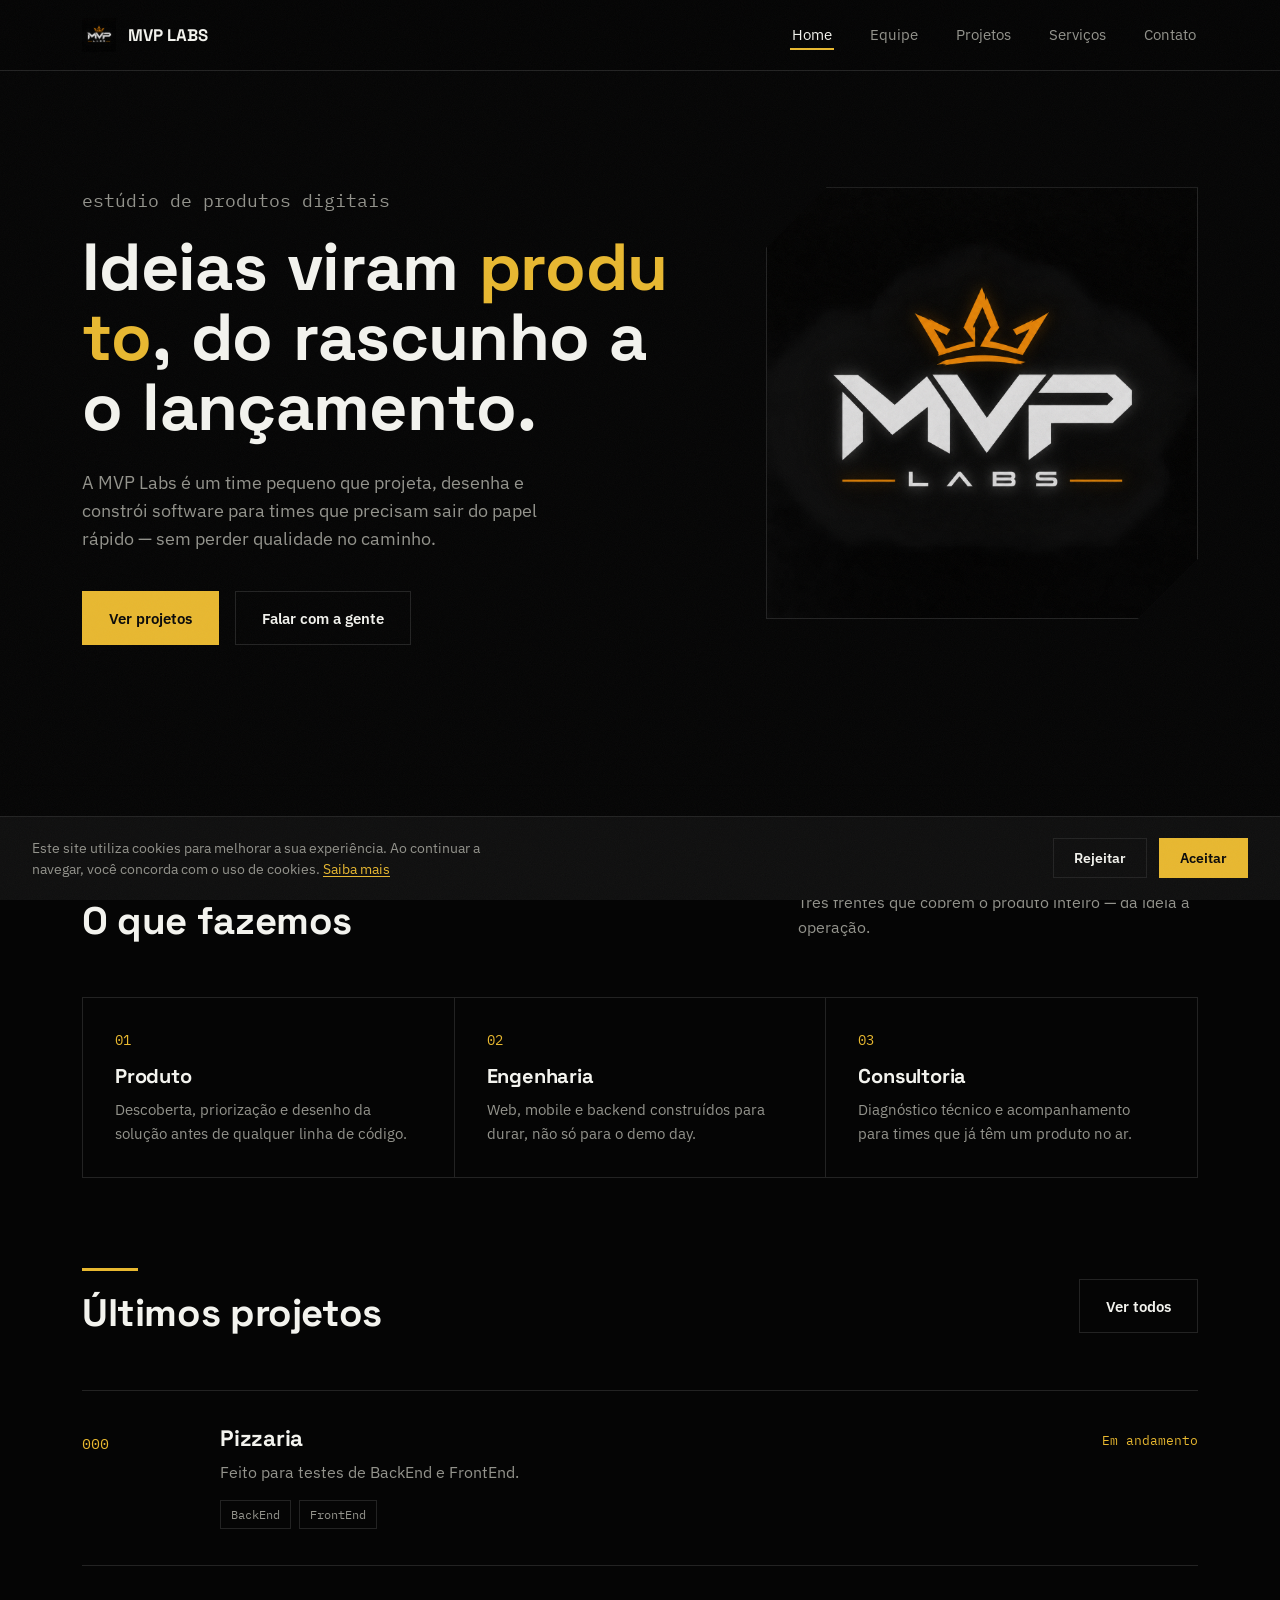
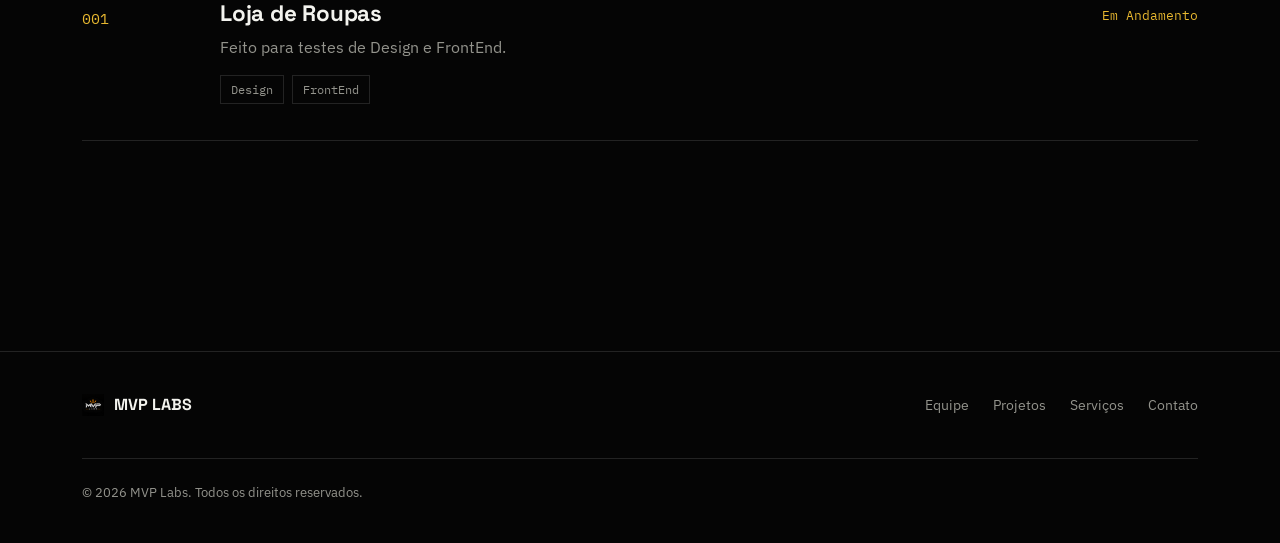
<file: index.html>
<!DOCTYPE html>
<html lang="pt-BR">
<head>
    <meta charset="UTF-8">
    <meta name="viewport" content="width=device-width, initial-scale=1.0">
    <meta name="description" content="MVP Labs — estúdio que projeta e constrói produtos digitais, do primeiro protótipo ao lançamento.">
    <title>MVP Labs</title>
    <link rel="icon" type="image/png" sizes="32x32" href="logo.png">
    <link rel="icon" type="image/png" sizes="16x16" href="logo.png">
    <link rel="apple-touch-icon" sizes="180x180" href="logo.png">
    <meta name="theme-color" content="#050505">
    <link rel="preconnect" href="https://fonts.googleapis.com">
    <link href="https://fonts.googleapis.com/css2?family=Space+Grotesk:wght@500;700&family=IBM+Plex+Sans:wght@400;500;600&family=IBM+Plex+Mono:wght@400;500&display=swap" rel="stylesheet">
    <link rel="stylesheet" href="style.css">
    <!-- JSON-LD Structured Data -->
    <script type="application/ld+json">
    {
        "@context": "https://schema.org",
        "@type": "ProfessionalService",
        "name": "MVP Labs",
        "description": "Estúdio que projeta e constrói produtos digitais, do primeiro protótipo ao lançamento.",
        "url": "https://mvplabs.dev",
        "logo": "https://mvplabs.dev/logo.png",
        "image": "https://mvplabs.dev/logo.png",
        "telephone": "+55-11-95108-7440",
        "email": "mvplabscontato@gmail.com",
        "address": {
            "@type": "PostalAddress",
            "addressLocality": "São Paulo",
            "addressRegion": "SP",
            "addressCountry": "BR"
        },
        "geo": {
            "@type": "GeoCoordinates",
            "latitude": -23.5505,
            "longitude": -46.6333
        },
        "sameAs": [
            "https://www.instagram.com/mvplabs.dev/"
        ],
        "priceRange": "$",
        "openingHoursSpecification": {
            "@type": "OpeningHoursSpecification",
            "dayOfWeek": ["Monday", "Tuesday", "Wednesday", "Thursday", "Friday"],
            "opens": "09:00",
            "closes": "18:00"
        },
        "hasOfferCatalog": {
            "@type": "OfferCatalog",
            "name": "Serviços",
            "itemListElement": [
                {
                    "@type": "Offer",
                    "itemOffered": {
                        "@type": "Service",
                        "name": "Descoberta de produto",
                        "description": "Entrevistas, priorização e plano do que construir primeiro."
                    }
                },
                {
                    "@type": "Offer",
                    "itemOffered": {
                        "@type": "Service",
                        "name": "Design de interface",
                        "description": "Telas e fluxos desenhados para o usuário final com identidade visual consistente."
                    }
                },
                {
                    "@type": "Offer",
                    "itemOffered": {
                        "@type": "Service",
                        "name": "Desenvolvimento web e mobile",
                        "description": "Construção do produto de ponta a ponta — front-end, back-end e integrações."
                    }
                },
                {
                    "@type": "Offer",
                    "itemOffered": {
                        "@type": "Service",
                        "name": "Consultoria técnica",
                        "description": "Diagnóstico de produto existente: performance, arquitetura e prioridades."
                    }
                }
            ]
        }
    }
    </script>
    <!-- Google Analytics -->
    <script async src="https://www.googletagmanager.com/gtag/js?id=G-36GZ9TP9FW"></script>
    <script>
        window.dataLayer = window.dataLayer || [];
        function gtag(){dataLayer.push(arguments);}
        gtag('js', new Date());
        gtag('config', 'G-36GZ9TP9FW');
    </script>
</head>
<body>

    <header class="cabecalho">
        <nav class="barra-nav">
            <a href="index.html" class="marca">
                <img src="logo.png" alt="MVP Labs">
                MVP LABS
            </a>
            <ul class="nav-links" id="nav-links">
                <li><a href="index.html">Home</a></li>
                <li><a href="equipe.html">Equipe</a></li>
                <li><a href="projetos.html">Projetos</a></li>
                <li><a href="servicos.html">Serviços</a></li>
                <li><a href="contato.html">Contato</a></li>
            </ul>
            <button class="botao-menu" id="botao-menu" aria-label="Abrir menu">☰</button>
        </nav>
    </header>

    <main>
        <section class="hero">
            <div class="envelope hero-grade">
                <div>
                    <p class="hero-etiqueta">estúdio de produtos digitais</p>
                    <h1>Ideias viram <span class="traco">produto</span>, do rascunho ao lançamento.</h1>
                    <p>A MVP Labs é um time pequeno que projeta, desenha e constrói software para times que precisam sair do papel rápido — sem perder qualidade no caminho.</p>
                    <div class="hero-acoes">
                        <a href="projetos.html" class="botao primario">Ver projetos</a>
                        <a href="contato.html" class="botao secundario">Falar com a gente</a>
                    </div>
                </div>
                <div class="hero-logo">
                    <img src="logo.png" alt="Símbolo da MVP Labs">
                </div>
            </div>
            <div class="corte-diagonal"></div>
        </section>

        <section class="secao">
            <div class="envelope">
                <div class="secao-cabecalho">
                    <div>
                        <div class="linha-verde"></div>
                        <h2>O que fazemos</h2>
                    </div>
                    <p>Três frentes que cobrem o produto inteiro — da ideia à operação.</p>
                </div>

                <div class="grade-destaques">
                    <div class="destaque">
                        <p class="numero">01</p>
                        <h3>Produto</h3>
                        <p>Descoberta, priorização e desenho da solução antes de qualquer linha de código.</p>
                    </div>
                    <div class="destaque">
                        <p class="numero">02</p>
                        <h3>Engenharia</h3>
                        <p>Web, mobile e backend construídos para durar, não só para o demo day.</p>
                    </div>
                    <div class="destaque">
                        <p class="numero">03</p>
                        <h3>Consultoria</h3>
                        <p>Diagnóstico técnico e acompanhamento para times que já têm um produto no ar.</p>
                    </div>
                </div>
            </div>
        </section>

        <section class="secao" style="padding-top: 0;">
            <div class="envelope">
                <div class="secao-cabecalho">
                    <div>
                        <div class="linha-verde"></div>
                        <h2>Últimos projetos</h2>
                    </div>
                    <a href="projetos.html" class="botao secundario">Ver todos</a>
                </div>

                <div class="lista-projetos">
                    <article class="projeto">
                        <span class="numero-projeto">001</span>
                        <div>
                            <h3>Pizzaria</h3>
                            <p>Feito para testes de BackEnd e FrontEnd.</p>
                            <div class="tags"><span>BackEnd</span><span>FrontEnd</span></div>
                        </div>
                        <span class="status ativo">Em andamento</span>
                    </article>
                    <article class="projeto">
                        <span class="numero-projeto">002</span>
                        <div>
                            <h3>Loja de Roupas</h3>
                            <p>Feito para testes de Design e FrontEnd.</p>
                            <div class="tags"><span>Design</span><span>FrontEnd</span></div>
                        </div>
                        <span class="status ativo">Em Andamento</span>
                    </article>
                </div>
            </div>
        </section>
    </main>

    <footer class="rodape">
        <div class="envelope">
            <a href="index.html" class="rodape-marca">
                <img src="logo.png" alt="MVP Labs">
                MVP LABS
            </a>
            <ul class="rodape-nav">
                <li><a href="equipe.html">Equipe</a></li>
                <li><a href="projetos.html">Projetos</a></li>
                <li><a href="servicos.html">Serviços</a></li>
                <li><a href="contato.html">Contato</a></li>
            </ul>
            <p class="copyright">&copy; 2026 MVP Labs. Todos os direitos reservados.</p>
        </div>
    </footer>

    <script src="script.js"></script>
</body>
</html>
</file>
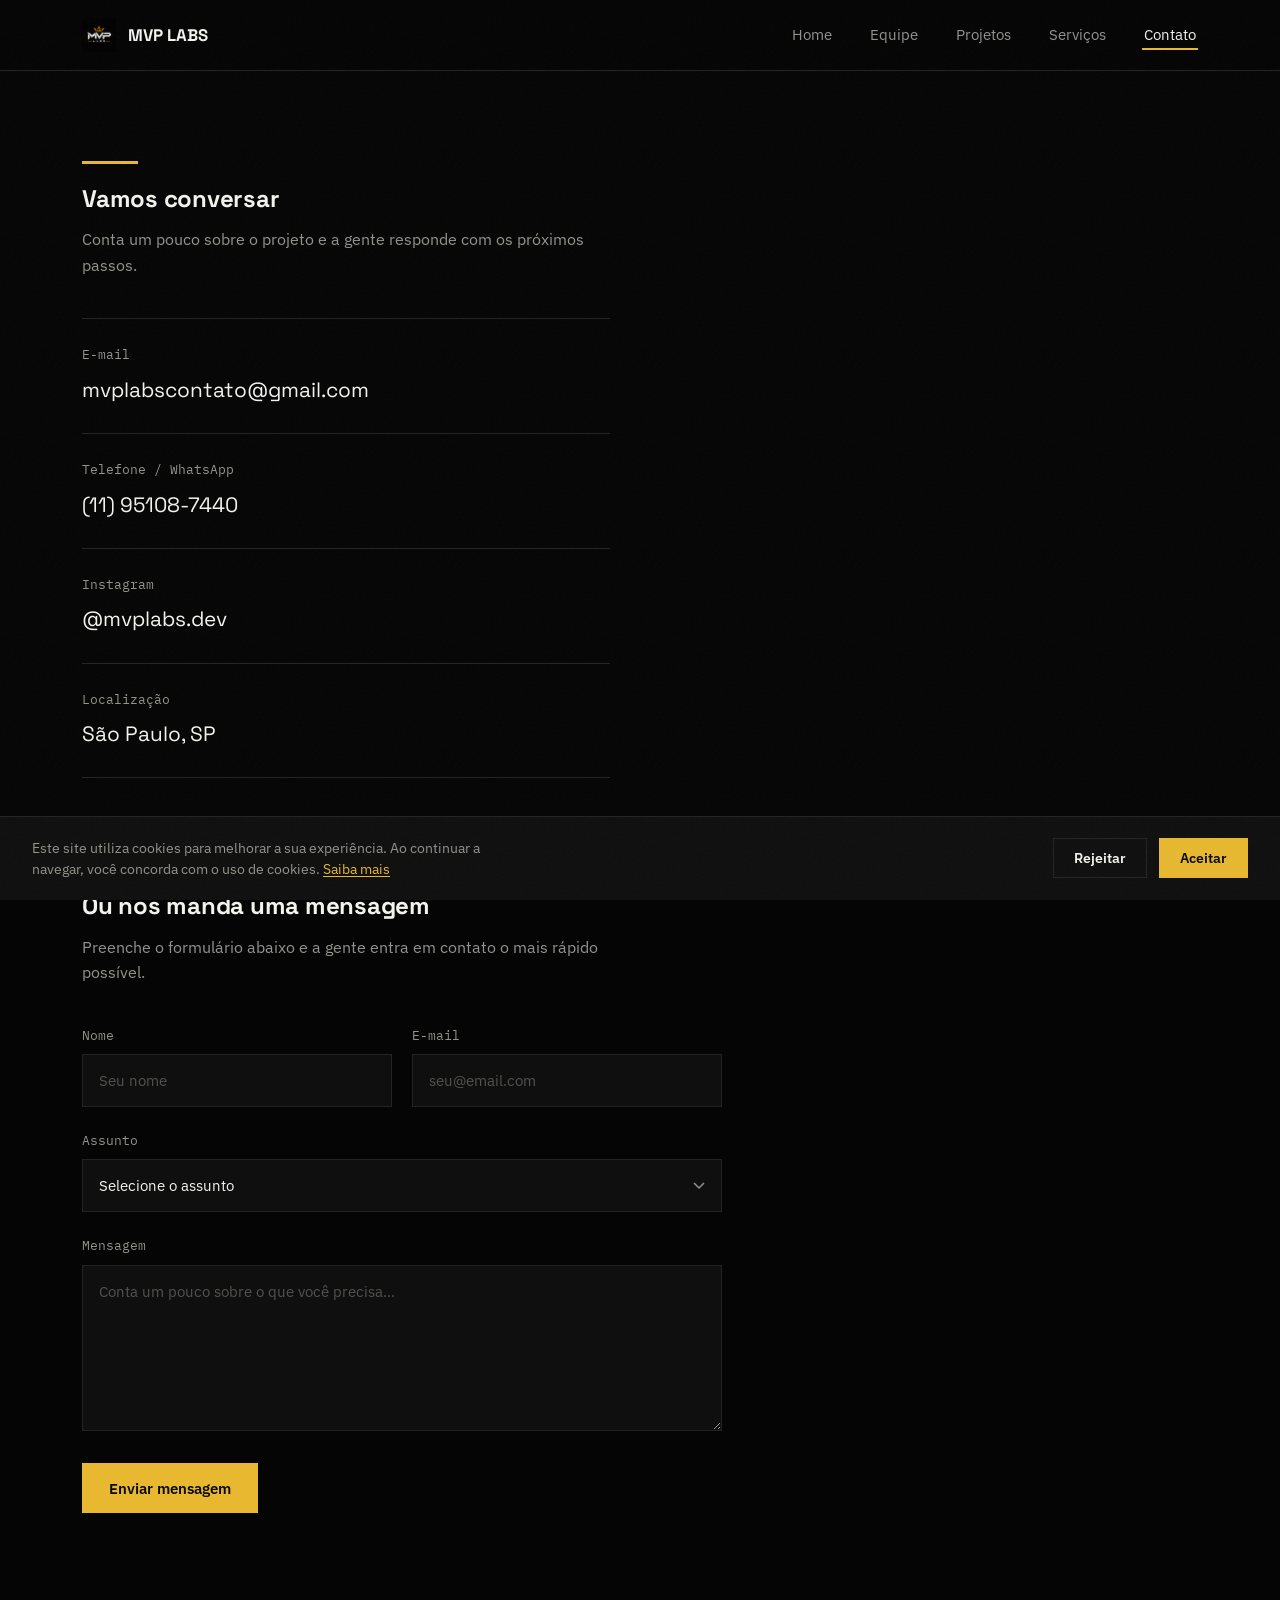
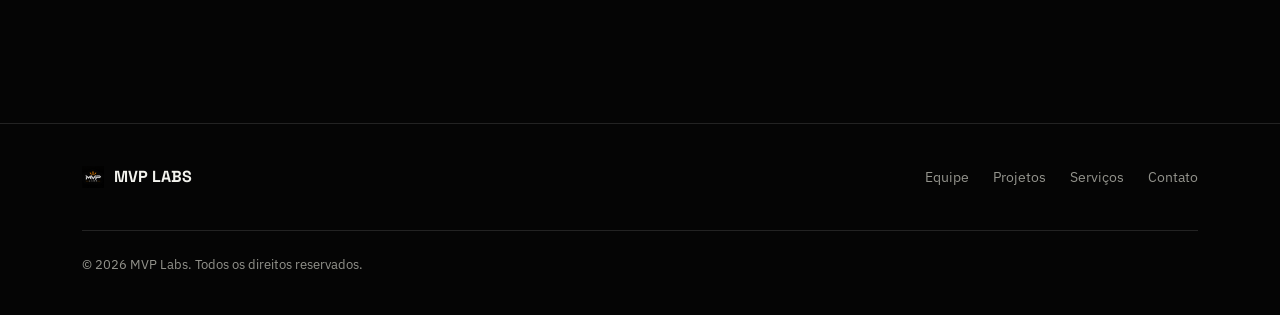
<file: contato.html>
<!DOCTYPE html>
<html lang="pt-BR">
<head>
    <meta charset="UTF-8">
    <meta name="viewport" content="width=device-width, initial-scale=1.0">
    <meta name="description" content="Fale com a MVP Labs.">
    <title>Contato — MVP Labs</title>
    <link rel="icon" type="image/png" sizes="32x32" href="logo.png">
    <link rel="icon" type="image/png" sizes="16x16" href="logo.png">
    <link rel="apple-touch-icon" sizes="180x180" href="logo.png">
    <meta name="theme-color" content="#050505">
    <meta property="og:title" content="Contato — MVP Labs">
    <meta property="og:description" content="Fale com a MVP Labs. Conta um pouco sobre o projeto e a gente responde com os próximos passos.">
    <meta property="og:image" content="logo.png">
    <meta property="og:type" content="website">
    <meta property="og:locale" content="pt_BR">
    <meta name="twitter:card" content="summary_large_image">
    <meta name="twitter:title" content="Contato — MVP Labs">
    <meta name="twitter:description" content="Fale com a MVP Labs.">
    <meta name="twitter:image" content="logo.png">
    <link rel="preconnect" href="https://fonts.googleapis.com">
    <link href="https://fonts.googleapis.com/css2?family=Space+Grotesk:wght@500;700&family=IBM+Plex+Sans:wght@400;500;600&family=IBM+Plex+Mono:wght@400;500&display=swap" rel="stylesheet">
    <link rel="stylesheet" href="style.css">
    <!-- Google Analytics -->
    <script async src="https://www.googletagmanager.com/gtag/js?id=G-36GZ9TP9FW"></script>
    <script>
        window.dataLayer = window.dataLayer || [];
        function gtag(){dataLayer.push(arguments);}
        gtag('js', new Date());
        gtag('config', 'G-36GZ9TP9FW');
    </script>
</head>
<body>

    <header class="cabecalho">
        <nav class="barra-nav">
            <a href="index.html" class="marca">
                <img src="logo.png" alt="MVP Labs">
                MVP LABS
            </a>
            <ul class="nav-links" id="nav-links">
                <li><a href="index.html">Home</a></li>
                <li><a href="equipe.html">Equipe</a></li>
                <li><a href="projetos.html">Projetos</a></li>
                <li><a href="servicos.html">Serviços</a></li>
                <li><a href="contato.html">Contato</a></li>
            </ul>
            <button class="botao-menu" id="botao-menu" aria-label="Abrir menu">☰</button>
        </nav>
    </header>

    <main>
        <section class="secao" style="padding-bottom: 40px;">
            <div class="envelope">
                <div class="linha-verde"></div>
                <h2>Vamos conversar</h2>
                <p style="color: var(--text-dim); max-width: 56ch; margin-top: 16px;">Conta um pouco sobre o projeto e a gente responde com os próximos passos.</p>
            </div>
        </section>

        <section class="secao" style="padding-top: 0;">
            <div class="envelope contato-grade">
                <div>
                    <div class="canal-contato">
                        <p class="rotulo">E-mail</p>
                        <a class="valor" href="mailto:mvplabscontato@gmail.com">mvplabscontato@gmail.com</a>
                    </div>
                    <div class="canal-contato">
                        <p class="rotulo">Telefone / WhatsApp</p>
                        <a class="valor" href="tel:+5511951087440">(11) 95108-7440</a>
                    </div>
                    <div class="canal-contato">
                        <p class="rotulo">Instagram</p>
                        <a class="valor" href="https://www.instagram.com/mvplabs.dev/" target="_blank" rel="noopener">@mvplabs.dev</a>
                    </div>
                    <div class="canal-contato">
                        <p class="rotulo">Localização</p>
                        <p class="valor">São Paulo, SP</p>
                    </div>
                </div>
            </div>
        </section>

        <section class="secao" style="padding-top: 0;">
            <div class="envelope">
                <div class="linha-verde"></div>
                <h2>Ou nos manda uma mensagem</h2>
                <p style="color: var(--text-dim); max-width: 56ch; margin-top: 16px; margin-bottom: 40px;">Preenche o formulário abaixo e a gente entra em contato o mais rápido possível.</p>

                <form class="form-contato" action="https://formsubmit.co/mvplabscontato@gmail.com" method="POST">
                    <input type="hidden" name="_subject" value="Novo contato pelo site MVP Labs">
                    <input type="hidden" name="_captcha" value="false">
                    <input type="hidden" name="_next" value="contato.html?enviado=true">

                    <div class="form-linha">
                        <div class="campo">
                            <label for="nome">Nome</label>
                            <input type="text" id="nome" name="nome" placeholder="Seu nome" required>
                        </div>
                        <div class="campo">
                            <label for="email">E-mail</label>
                            <input type="email" id="email" name="email" placeholder="seu@email.com" required>
                        </div>
                    </div>

                    <div class="campo">
                        <label for="assunto">Assunto</label>
                        <select id="assunto" name="assunto" required>
                            <option value="" disabled selected>Selecione o assunto</option>
                            <option value="Novo projeto">Novo projeto</option>
                            <option value="Consultoria">Consultoria</option>
                            <option value="Orçamento">Orçamento</option>
                            <option value="Parceria">Parceria</option>
                            <option value="Outro">Outro</option>
                        </select>
                    </div>

                    <div class="campo">
                        <label for="mensagem">Mensagem</label>
                        <textarea id="mensagem" name="mensagem" rows="6" placeholder="Conta um pouco sobre o que você precisa..." required></textarea>
                    </div>

                    <button type="submit" class="botao primario">Enviar mensagem</button>
                </form>

                <div class="form-sucesso" id="form-sucesso" style="display: none;">
                    <div class="sucesso-icone">✓</div>
                    <h3>Mensagem enviada!</h3>
                    <p>Obrigado pelo contato. A gente responde o mais rápido possível.</p>
                </div>
            </div>
        </section>
    </main>

    <footer class="rodape">
        <div class="envelope">
            <a href="index.html" class="rodape-marca">
                <img src="logo.png" alt="MVP Labs">
                MVP LABS
            </a>
            <ul class="rodape-nav">
                <li><a href="equipe.html">Equipe</a></li>
                <li><a href="projetos.html">Projetos</a></li>
                <li><a href="servicos.html">Serviços</a></li>
                <li><a href="contato.html">Contato</a></li>
            </ul>
            <p class="copyright">&copy; 2026 MVP Labs. Todos os direitos reservados.</p>
        </div>
    </footer>

    <script src="script.js"></script>
</body>
</html>
</file>
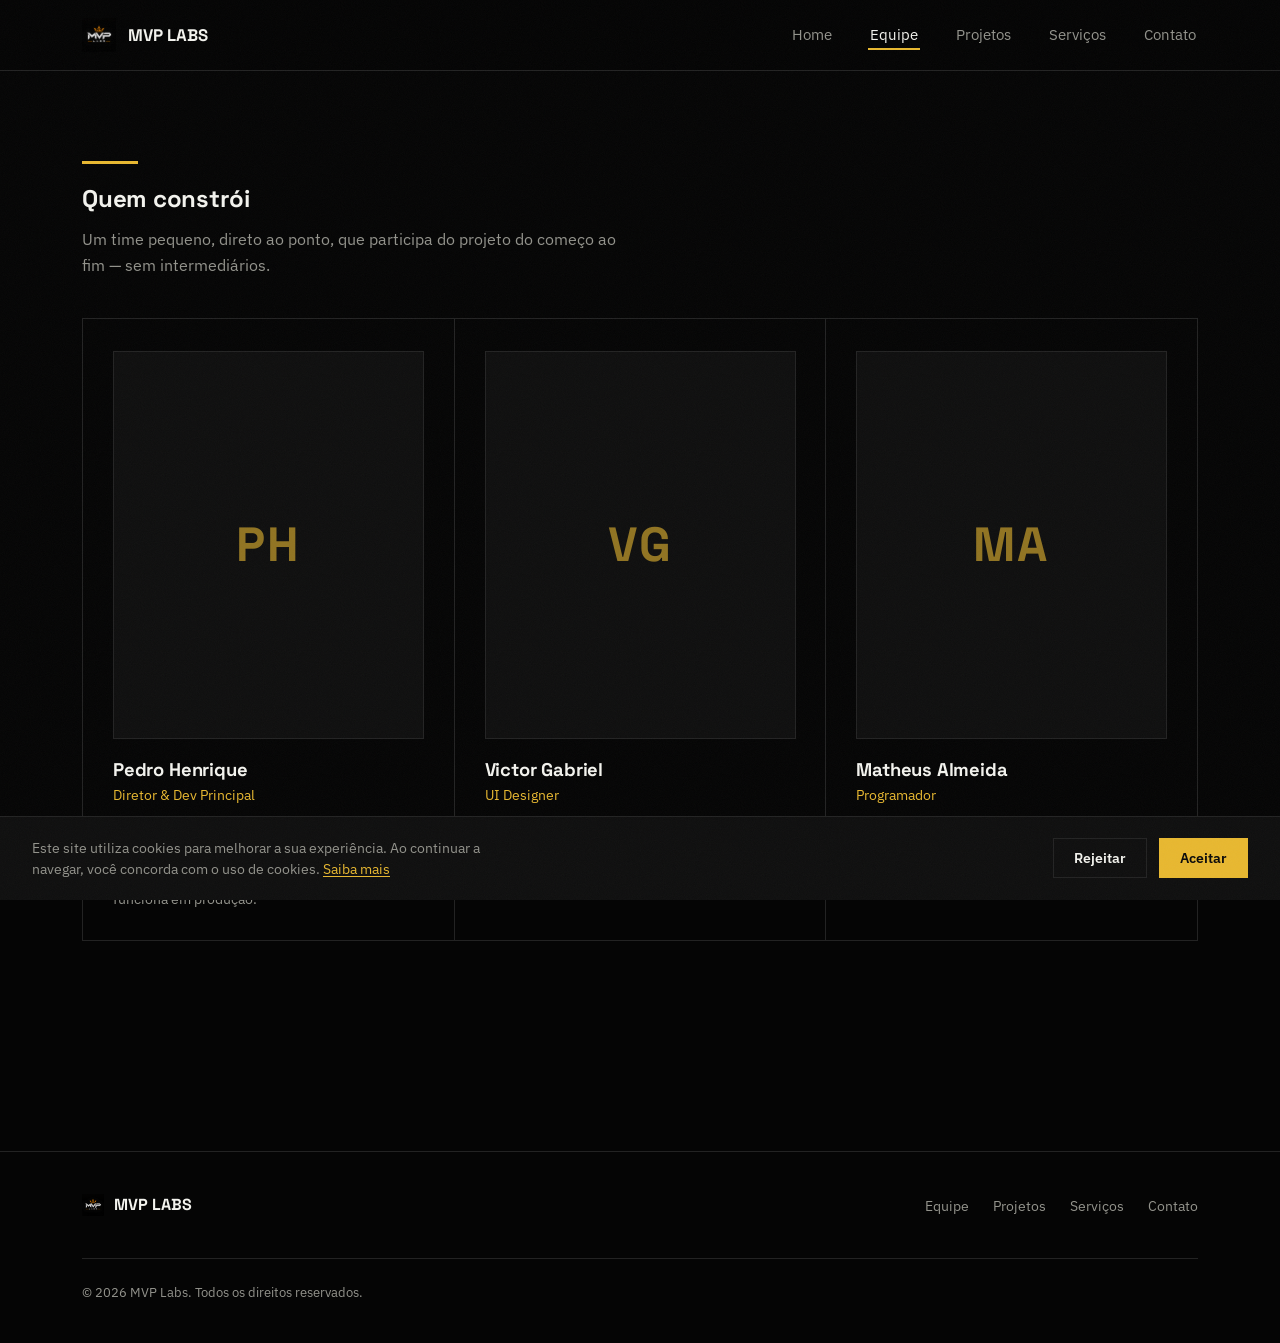
<file: equipe.html>
<!DOCTYPE html>
<html lang="pt-BR">
<head>
    <meta charset="UTF-8">
    <meta name="viewport" content="width=device-width, initial-scale=1.0">
    <meta name="description" content="Conheça o time da MVP Labs.">
    <title>Equipe — MVP Labs</title>
    <meta property="og:title" content="Equipe — MVP Labs">
    <meta property="og:description" content="Um time pequeno, direto ao ponto, que participa do projeto do começo ao fim.">
    <meta property="og:image" content="logo.png">
    <meta property="og:type" content="website">
    <meta property="og:locale" content="pt_BR">
    <meta name="twitter:card" content="summary_large_image">
    <meta name="twitter:title" content="Equipe — MVP Labs">
    <meta name="twitter:description" content="Conheça o time da MVP Labs.">
    <meta name="twitter:image" content="logo.png">
    <link rel="icon" type="image/png" sizes="32x32" href="logo.png">
    <link rel="icon" type="image/png" sizes="16x16" href="logo.png">
    <link rel="apple-touch-icon" sizes="180x180" href="logo.png">
    <meta name="theme-color" content="#050505">
    <link rel="preconnect" href="https://fonts.googleapis.com">
    <link href="https://fonts.googleapis.com/css2?family=Space+Grotesk:wght@500;700&family=IBM+Plex+Sans:wght@400;500;600&family=IBM+Plex+Mono:wght@400;500&display=swap" rel="stylesheet">
    <link rel="stylesheet" href="style.css">
    <!-- Google Analytics -->
    <script async src="https://www.googletagmanager.com/gtag/js?id=G-36GZ9TP9FW"></script>
    <script>
        window.dataLayer = window.dataLayer || [];
        function gtag(){dataLayer.push(arguments);}
        gtag('js', new Date());
        gtag('config', 'G-36GZ9TP9FW');
    </script>
</head>
<body>

    <header class="cabecalho">
        <nav class="barra-nav">
            <a href="index.html" class="marca">
                <img src="logo.png" alt="MVP Labs">
                MVP LABS
            </a>
            <ul class="nav-links" id="nav-links">
                <li><a href="index.html">Home</a></li>
                <li><a href="equipe.html">Equipe</a></li>
                <li><a href="projetos.html">Projetos</a></li>
                <li><a href="servicos.html">Serviços</a></li>
                <li><a href="contato.html">Contato</a></li>
            </ul>
            <button class="botao-menu" id="botao-menu" aria-label="Abrir menu">☰</button>
        </nav>
    </header>

    <main>
        <section class="secao" style="padding-bottom: 40px;">
            <div class="envelope">
                <div class="linha-verde"></div>
                <h2>Quem constrói</h2>
                <p style="color: var(--text-dim); max-width: 56ch; margin-top: 16px;">Um time pequeno, direto ao ponto, que participa do projeto do começo ao fim — sem intermediários.</p>
            </div>
        </section>

        <section class="secao" style="padding-top: 0;">
            <div class="envelope">
                <div class="grade-equipe">
                    <article class="pessoa">
                        <div class="retrato"><span class="inicial">PH</span></div>
                        <h3>Pedro Henrique</h3>
                        <p class="cargo">Diretor &amp; Dev Principal</p>
                        <p class="bio">Gerencia a MVP Labs no dia a dia e escreve boa parte do código dos projetos. Decide prioridades e garante que o que sai do papel realmente funciona em produção.</p>
                    </article>
                    <article class="pessoa">
                        <div class="retrato"><span class="inicial">VG</span></div>
                        <h3>Victor Gabriel</h3>
                        <p class="cargo">UI Designer</p>
                        <p class="bio">Desenha as telas e os fluxos que o usuário final vê. Cuida pra cada produto ter uma identidade visual própria, sem parecer template.</p>
                    </article>
                    <article class="pessoa">
                        <div class="retrato"><span class="inicial">MA</span></div>
                        <h3>Matheus Almeida</h3>
                        <p class="cargo">Programador</p>
                        <p class="bio">Desenvolve as funcionalidades e integrações do dia a dia. Transforma o design em produto de verdade, testado e no ar.</p>
                    </article>
                </div>
            </div>
        </section>
    </main>

    <footer class="rodape">
        <div class="envelope">
            <a href="index.html" class="rodape-marca">
                <img src="logo.png" alt="MVP Labs">
                MVP LABS
            </a>
            <ul class="rodape-nav">
                <li><a href="equipe.html">Equipe</a></li>
                <li><a href="projetos.html">Projetos</a></li>
                <li><a href="servicos.html">Serviços</a></li>
                <li><a href="contato.html">Contato</a></li>
            </ul>
            <p class="copyright">&copy; 2026 MVP Labs. Todos os direitos reservados.</p>
        </div>
    </footer>

    <script src="script.js"></script>
</body>
</html>
</file>
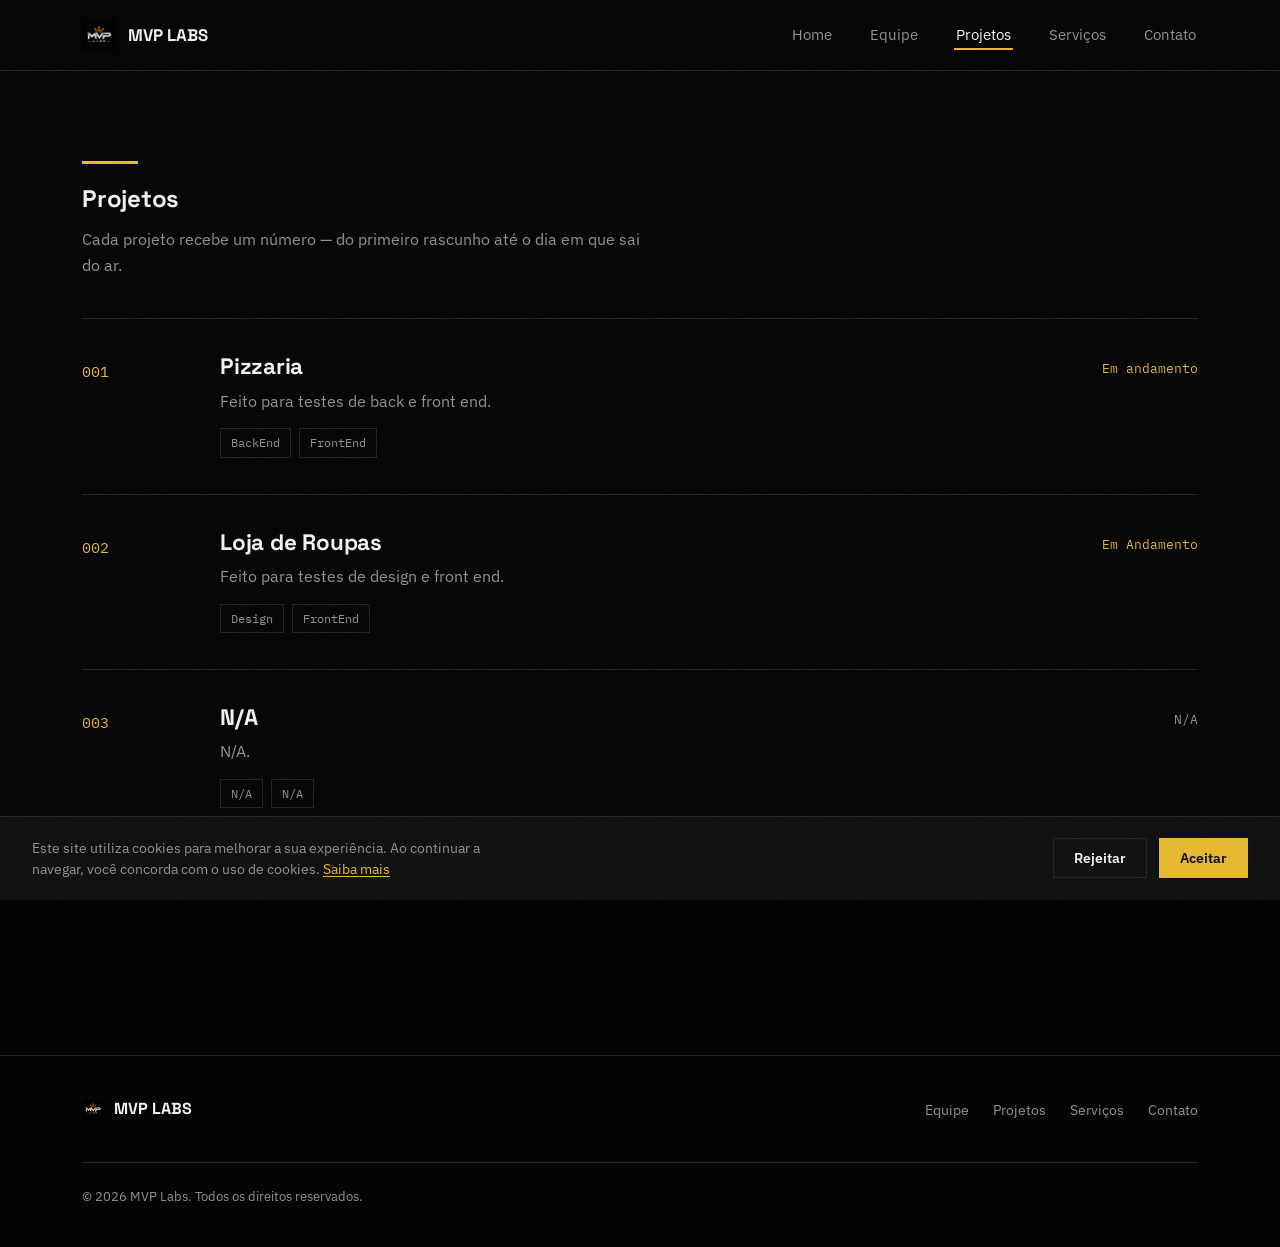
<file: projetos.html>
<!DOCTYPE html>
<html lang="pt-BR">
<head>
    <meta charset="UTF-8">
    <meta name="viewport" content="width=device-width, initial-scale=1.0">
    <meta name="description" content="Projetos construídos pela MVP Labs.">
    <title>Projetos — MVP Labs</title>
    <meta property="og:title" content="Projetos — MVP Labs">
    <meta property="og:description" content="Cada projeto recebe um número — do primeiro rascunho até o dia em que sai do ar.">
    <meta property="og:image" content="logo.png">
    <meta property="og:type" content="website">
    <meta property="og:locale" content="pt_BR">
    <meta name="twitter:card" content="summary_large_image">
    <meta name="twitter:title" content="Projetos — MVP Labs">
    <meta name="twitter:description" content="Projetos construídos pela MVP Labs.">
    <meta name="twitter:image" content="logo.png">
    <link rel="icon" type="image/png" sizes="32x32" href="logo.png">
    <link rel="icon" type="image/png" sizes="16x16" href="logo.png">
    <link rel="apple-touch-icon" sizes="180x180" href="logo.png">
    <meta name="theme-color" content="#050505">
    <link rel="preconnect" href="https://fonts.googleapis.com">
    <link href="https://fonts.googleapis.com/css2?family=Space+Grotesk:wght@500;700&family=IBM+Plex+Sans:wght@400;500;600&family=IBM+Plex+Mono:wght@400;500&display=swap" rel="stylesheet">
    <link rel="stylesheet" href="style.css">
    <!-- Google Analytics -->
    <script async src="https://www.googletagmanager.com/gtag/js?id=G-36GZ9TP9FW"></script>
    <script>
        window.dataLayer = window.dataLayer || [];
        function gtag(){dataLayer.push(arguments);}
        gtag('js', new Date());
        gtag('config', 'G-36GZ9TP9FW');
    </script>
</head>
<body>

    <header class="cabecalho">
        <nav class="barra-nav">
            <a href="index.html" class="marca">
                <img src="logo.png" alt="MVP Labs">
                MVP LABS
            </a>
            <ul class="nav-links" id="nav-links">
                <li><a href="index.html">Home</a></li>
                <li><a href="equipe.html">Equipe</a></li>
                <li><a href="projetos.html">Projetos</a></li>
                <li><a href="servicos.html">Serviços</a></li>
                <li><a href="contato.html">Contato</a></li>
            </ul>
            <button class="botao-menu" id="botao-menu" aria-label="Abrir menu">☰</button>
        </nav>
    </header>

    <main>
        <section class="secao" style="padding-bottom: 40px;">
            <div class="envelope">
                <div class="linha-verde"></div>
                <h2>Projetos</h2>
                <p style="color: var(--text-dim); max-width: 56ch; margin-top: 16px;">Cada projeto recebe um número — do primeiro rascunho até o dia em que sai do ar.</p>
            </div>
        </section>

        <section class="secao" style="padding-top: 0;">
            <div class="envelope">
                <div class="lista-projetos">
                    <article class="projeto">
                        <span class="numero-projeto">001</span>
                        <div>
                            <h3>Pizzaria</h3>
                            <p>Feito para testes de back e front end.</p>
                            <div class="tags"><span>BackEnd</span><span>FrontEnd</span></div>
                        </div>
                        <span class="status ativo">Em andamento</span>
                    </article>

                    <article class="projeto">
                        <span class="numero-projeto">002</span>
                        <div>
                            <h3>Loja de Roupas</h3>
                            <p>Feito para testes de design e front end.</p>
                            <div class="tags"><span>Design</span><span>FrontEnd</span></div>
                        </div>
                        <span class="status ativo">Em Andamento</span>
                    </article>

                    <article class="projeto">
                        <span class="numero-projeto">003</span>
                        <div>
                            <h3>N/A</h3>
                            <p>N/A.</p>
                            <div class="tags"><span>N/A</span><span>N/A</span></div>
                        </div>
                        <span class="status">N/A</span>
                    </article>
                </div>
            </div>
        </section>
    </main>

    <footer class="rodape">
        <div class="envelope">
            <a href="index.html" class="rodape-marca">
                <img src="logo.png" alt="MVP Labs">
                MVP LABS
            </a>
            <ul class="rodape-nav">
                <li><a href="equipe.html">Equipe</a></li>
                <li><a href="projetos.html">Projetos</a></li>
                <li><a href="servicos.html">Serviços</a></li>
                <li><a href="contato.html">Contato</a></li>
            </ul>
            <p class="copyright">&copy; 2026 MVP Labs. Todos os direitos reservados.</p>
        </div>
    </footer>

    <script src="script.js"></script>
</body>
</html>
</file>
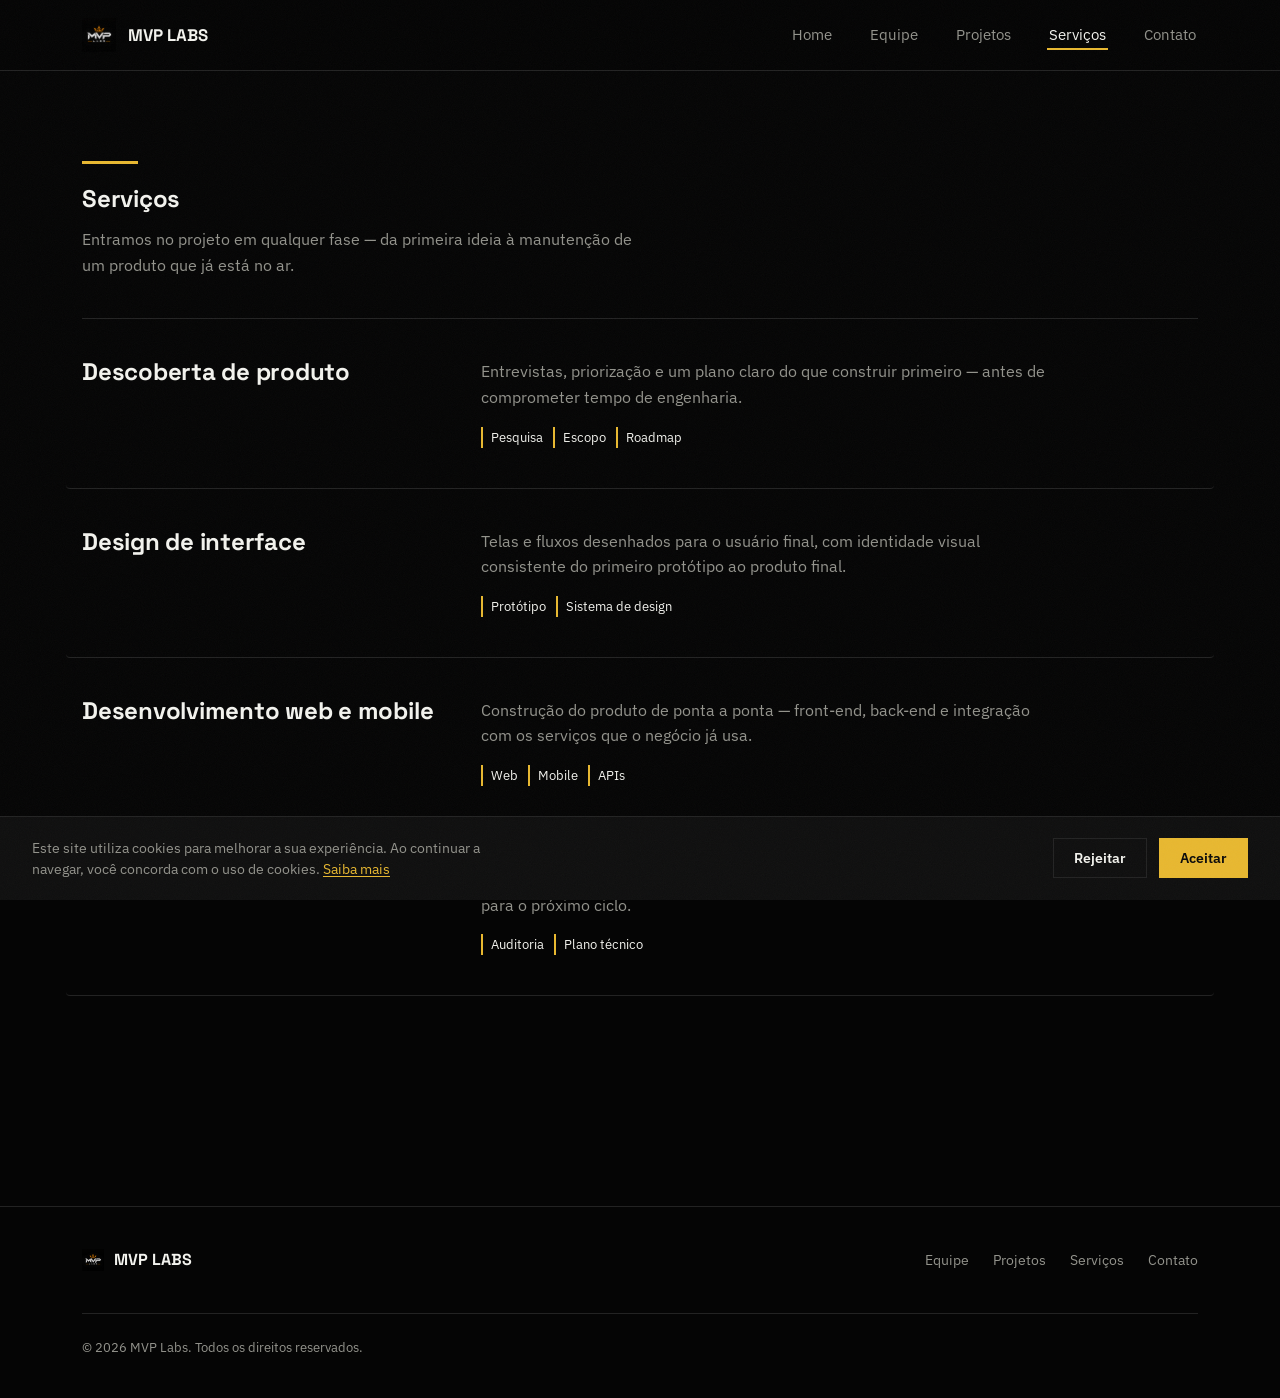
<file: servicos.html>
<!DOCTYPE html>
<html lang="pt-BR">
<head>
    <meta charset="UTF-8">
    <meta name="viewport" content="width=device-width, initial-scale=1.0">
    <meta name="description" content="Serviços oferecidos pela MVP Labs.">
    <title>Serviços — MVP Labs</title>
    <meta property="og:title" content="Serviços — MVP Labs">
    <meta property="og:description" content="Entramos no projeto em qualquer fase — da primeira ideia à manutenção de um produto que já está no ar.">
    <meta property="og:image" content="logo.png">
    <meta property="og:type" content="website">
    <meta property="og:locale" content="pt_BR">
    <meta name="twitter:card" content="summary_large_image">
    <meta name="twitter:title" content="Serviços — MVP Labs">
    <meta name="twitter:description" content="Serviços oferecidos pela MVP Labs.">
    <meta name="twitter:image" content="logo.png">
    <link rel="icon" type="image/png" sizes="32x32" href="logo.png">
    <link rel="icon" type="image/png" sizes="16x16" href="logo.png">
    <link rel="apple-touch-icon" sizes="180x180" href="logo.png">
    <meta name="theme-color" content="#050505">
    <link rel="preconnect" href="https://fonts.googleapis.com">
    <link href="https://fonts.googleapis.com/css2?family=Space+Grotesk:wght@500;700&family=IBM+Plex+Sans:wght@400;500;600&family=IBM+Plex+Mono:wght@400;500&display=swap" rel="stylesheet">
    <link rel="stylesheet" href="style.css">
    <!-- Google Analytics -->
    <script async src="https://www.googletagmanager.com/gtag/js?id=G-36GZ9TP9FW"></script>
    <script>
        window.dataLayer = window.dataLayer || [];
        function gtag(){dataLayer.push(arguments);}
        gtag('js', new Date());
        gtag('config', 'G-36GZ9TP9FW');
    </script>
</head>
<body>

    <header class="cabecalho">
        <nav class="barra-nav">
            <a href="index.html" class="marca">
                <img src="logo.png" alt="MVP Labs">
                MVP LABS
            </a>
            <ul class="nav-links" id="nav-links">
                <li><a href="index.html">Home</a></li>
                <li><a href="equipe.html">Equipe</a></li>
                <li><a href="projetos.html">Projetos</a></li>
                <li><a href="servicos.html">Serviços</a></li>
                <li><a href="contato.html">Contato</a></li>
            </ul>
            <button class="botao-menu" id="botao-menu" aria-label="Abrir menu">☰</button>
        </nav>
    </header>

    <main>
        <section class="secao" style="padding-bottom: 40px;">
            <div class="envelope">
                <div class="linha-verde"></div>
                <h2>Serviços</h2>
                <p style="color: var(--text-dim); max-width: 56ch; margin-top: 16px;">Entramos no projeto em qualquer fase — da primeira ideia à manutenção de um produto que já está no ar.</p>
            </div>
        </section>

        <section class="secao" style="padding-top: 0;">
            <div class="envelope">
                <div class="lista-servicos">
                    <article class="servico">
                        <h3>Descoberta de produto</h3>
                        <div>
                            <p>Entrevistas, priorização e um plano claro do que construir primeiro — antes de comprometer tempo de engenharia.</p>
                            <div class="entregaveis">
                                <span>Pesquisa</span>
                                <span>Escopo</span>
                                <span>Roadmap</span>
                            </div>
                        </div>
                    </article>

                    <article class="servico">
                        <h3>Design de interface</h3>
                        <div>
                            <p>Telas e fluxos desenhados para o usuário final, com identidade visual consistente do primeiro protótipo ao produto final.</p>
                            <div class="entregaveis">
                                <span>Protótipo</span>
                                <span>Sistema de design</span>
                            </div>
                        </div>
                    </article>

                    <article class="servico">
                        <h3>Desenvolvimento web e mobile</h3>
                        <div>
                            <p>Construção do produto de ponta a ponta — front-end, back-end e integração com os serviços que o negócio já usa.</p>
                            <div class="entregaveis">
                                <span>Web</span>
                                <span>Mobile</span>
                                <span>APIs</span>
                            </div>
                        </div>
                    </article>

                    <article class="servico">
                        <h3>Consultoria técnica</h3>
                        <div>
                            <p>Diagnóstico de um produto já existente: performance, arquitetura e prioridades para o próximo ciclo.</p>
                            <div class="entregaveis">
                                <span>Auditoria</span>
                                <span>Plano técnico</span>
                            </div>
                        </div>
                    </article>
                </div>
            </div>
        </section>
    </main>

    <footer class="rodape">
        <div class="envelope">
            <a href="index.html" class="rodape-marca">
                <img src="logo.png" alt="MVP Labs">
                MVP LABS
            </a>
            <ul class="rodape-nav">
                <li><a href="equipe.html">Equipe</a></li>
                <li><a href="projetos.html">Projetos</a></li>
                <li><a href="servicos.html">Serviços</a></li>
                <li><a href="contato.html">Contato</a></li>
            </ul>
            <p class="copyright">&copy; 2026 MVP Labs. Todos os direitos reservados.</p>
        </div>
    </footer>

    <script src="script.js"></script>
</body>
</html>
</file>
<file: style.css>
/* =========================================================
   MVP LABS — sistema de tokens
   Paleta extraída da logo: fundo próximo do preto absoluto
   da própria arte, verde de destaque igual ao "V" da marca.
   ========================================================= */

:root {
    --bg: #050505;
    --surface: #0f0f0f;
    --line: #232323;
    --text: #f3f3ee;
    --text-dim: #93938c;
    --green: #e8b830;
    --green-deep: #b8901a;

    --display: 'Space Grotesk', sans-serif;
    --body: 'IBM Plex Sans', sans-serif;
    --mono: 'IBM Plex Mono', monospace;

    --largura-max: 1180px;
}

* {
    margin: 0;
    padding: 0;
    box-sizing: border-box;
}

html {
    scroll-behavior: smooth;
}

body {
    background-color: var(--bg);
    color: var(--text);
    font-family: var(--body);
    font-size: 1rem;
    line-height: 1.6;
}

a {
    color: inherit;
    text-decoration: none;
}

img {
    display: block;
    max-width: 100%;
}

h1, h2, h3 {
    font-family: var(--display);
    font-weight: 700;
    line-height: 1.05;
    letter-spacing: -0.01em;
}

.envelope {
    max-width: var(--largura-max);
    margin: 0 auto;
    padding: 0 32px;
}

/* focus visível para acessibilidade de teclado */
a:focus-visible,
button:focus-visible {
    outline: 2px solid var(--green);
    outline-offset: 3px;
}

/* =========================================================
   CABEÇALHO / NAVEGAÇÃO
   ========================================================= */

.cabecalho {
    position: sticky;
    top: 0;
    z-index: 50;
    background-color: rgba(5, 5, 5, 0.88);
    backdrop-filter: blur(6px);
    border-bottom: 1px solid var(--line);
    transition: background-color 0.4s cubic-bezier(0.4, 0, 0.2, 1),
                box-shadow 0.4s cubic-bezier(0.4, 0, 0.2, 1);
}

.cabecalho.scroll-ativo {
    background-color: rgba(5, 5, 5, 0.97);
    box-shadow: 0 2px 20px rgba(0, 0, 0, 0.5);
}

.barra-nav {
    display: flex;
    align-items: center;
    justify-content: space-between;
    padding: 18px 32px;
    max-width: var(--largura-max);
    margin: 0 auto;
}

.marca {
    display: flex;
    align-items: center;
    gap: 12px;
    font-family: var(--display);
    font-size: 1.05rem;
    font-weight: 700;
}

.marca img {
    height: 34px;
    width: auto;
}

.nav-links {
    display: flex;
    gap: 34px;
    list-style: none;
}

.nav-links a {
    font-size: 0.95rem;
    color: var(--text-dim);
    padding: 4px 2px;
    border-bottom: 2px solid transparent;
    transition: color 0.35s cubic-bezier(0.4, 0, 0.2, 1), border-color 0.35s cubic-bezier(0.4, 0, 0.2, 1);
}

.nav-links a:hover,
.nav-links a.atual {
    color: var(--text);
    border-color: var(--green);
}

.botao-menu {
    display: none;
    background: none;
    border: 1px solid var(--line);
    color: var(--text);
    width: 40px;
    height: 40px;
    font-size: 1.2rem;
    cursor: pointer;
}

/* =========================================================
   RODAPÉ
   ========================================================= */

.rodape {
    border-top: 1px solid var(--line);
    padding: 40px 0;
    margin-top: 120px;
    opacity: 0;
    transform: translateY(30px);
    transition: opacity 0.7s cubic-bezier(0.25, 0.1, 0.25, 1),
                transform 0.7s cubic-bezier(0.25, 0.1, 0.25, 1);
}

.rodape.visivel {
    opacity: 1;
    transform: translateY(0);
}

.rodape .envelope {
    display: flex;
    justify-content: space-between;
    align-items: center;
    flex-wrap: wrap;
    gap: 16px;
}

.rodape-marca {
    display: flex;
    align-items: center;
    gap: 10px;
    font-family: var(--display);
    font-weight: 700;
}

.rodape-marca img {
    height: 22px;
}

.rodape-nav {
    display: flex;
    gap: 24px;
    list-style: none;
    font-size: 0.9rem;
    color: var(--text-dim);
}

.rodape-nav a {
    transition: color 0.35s cubic-bezier(0.4, 0, 0.2, 1);
}

.rodape-nav a:hover {
    color: var(--green);
}

.copyright {
    font-size: 0.8rem;
    color: var(--text-dim);
    width: 100%;
    padding-top: 24px;
    border-top: 1px solid var(--line);
    margin-top: 24px;
}

/* =========================================================
   HOME — HERO com corte diagonal (ecoa as diagonais da logo)
   ========================================================= */

.hero {
    position: relative;
    padding: 90px 0 140px;
    overflow: hidden;
}

.hero-grade {
    display: grid;
    grid-template-columns: 1.3fr 0.9fr;
    gap: 60px;
    align-items: center;
}

.hero-etiqueta {
    font-family: var(--mono);
    font-size: 0.85rem;
    color: var(--green);
    margin-bottom: 18px;
}

.hero h1 {
    font-size: clamp(2.4rem, 5.2vw, 4.4rem);
    max-width: 14ch;
}

.hero h1 .traco {
    color: var(--green);
}

.hero p {
    margin-top: 26px;
    max-width: 46ch;
    color: var(--text-dim);
    font-size: 1.1rem;
}

.hero-acoes {
    display: flex;
    gap: 16px;
    margin-top: 38px;
    flex-wrap: wrap;
}

.botao {
    display: inline-block;
    font-family: var(--body);
    font-weight: 600;
    font-size: 0.95rem;
    padding: 14px 26px;
    border: 1px solid var(--green);
    transition: background-color 0.35s cubic-bezier(0.4, 0, 0.2, 1),
                color 0.35s cubic-bezier(0.4, 0, 0.2, 1),
                border-color 0.35s cubic-bezier(0.4, 0, 0.2, 1),
                box-shadow 0.35s cubic-bezier(0.4, 0, 0.2, 1),
                transform 0.35s cubic-bezier(0.4, 0, 0.2, 1);
}

.botao:hover {
    transform: translateY(-1px);
    box-shadow: 0 4px 16px rgba(232, 184, 48, 0.25);
}

.botao.primario {
    background-color: var(--green);
    color: #0a0a0a;
}

.botao.primario:hover {
    background-color: var(--green-deep);
    border-color: var(--green-deep);
}

.botao.secundario {
    color: var(--text);
    border-color: var(--line);
}

.botao.secundario:hover {
    border-color: var(--green);
    color: var(--green);
}

.hero-logo {
    position: relative;
    aspect-ratio: 1 / 1;
    clip-path: polygon(14% 0, 100% 0, 100% 86%, 86% 100%, 0 100%, 0 14%);
    background-color: var(--surface);
    border: 1px solid var(--line);
    display: flex;
    align-items: center;
    justify-content: center;
}

.hero-logo img {
    width: 100%;
    height: 100%;
    object-fit: cover;
}

.corte-diagonal {
    position: absolute;
    left: 0;
    right: 0;
    bottom: 0;
    height: 90px;
    background-color: var(--bg);
    clip-path: polygon(0 100%, 100% 40%, 100% 100%);
}

/* =========================================================
   SEÇÕES GERAIS DE CONTEÚDO
   ========================================================= */

.secao {
    padding: 90px 0;
}

.secao-cabecalho {
    display: flex;
    justify-content: space-between;
    align-items: flex-end;
    gap: 24px;
    margin-bottom: 56px;
    flex-wrap: wrap;
}

.secao-cabecalho h2 {
    font-size: clamp(1.8rem, 3vw, 2.6rem);
}

.secao-cabecalho p {
    color: var(--text-dim);
    max-width: 40ch;
}

.linha-verde {
    width: 0;
    height: 3px;
    background-color: var(--green);
    margin-bottom: 22px;
    transition: width 0.6s cubic-bezier(0.25, 0.1, 0.25, 1);
}

.secao.reveal.visivel .linha-verde,
.secao.reveal.visivel .linha-verde {
    width: 56px;
}

/* Grade de destaques (usada na Home: serviços em resumo) */
.grade-destaques {
    display: grid;
    grid-template-columns: repeat(3, 1fr);
    gap: 1px;
    background-color: var(--line);
    border: 1px solid var(--line);
}

.destaque {
    background-color: var(--bg);
    padding: 32px;
}

.destaque .numero {
    font-family: var(--mono);
    color: var(--green);
    font-size: 0.85rem;
}

.destaque h3 {
    font-size: 1.25rem;
    margin: 14px 0 10px;
}

.destaque p {
    color: var(--text-dim);
    font-size: 0.95rem;
}

/* =========================================================
   PÁGINA DE EQUIPE
   ========================================================= */

.grade-equipe {
    display: grid;
    grid-template-columns: repeat(3, 1fr);
    gap: 1px;
    background-color: var(--line);
    border: 1px solid var(--line);
}

.pessoa {
    background-color: var(--bg);
    padding: 30px;
    border-top: 2px solid transparent;
    transition: border-color 0.35s cubic-bezier(0.4, 0, 0.2, 1),
                background-color 0.35s cubic-bezier(0.4, 0, 0.2, 1);
}

.pessoa:hover {
    border-top-color: var(--green);
    background-color: var(--surface);
}

.pessoa .retrato {
    width: 100%;
    aspect-ratio: 4 / 5;
    background-color: var(--surface);
    border: 1px solid var(--line);
    margin-bottom: 20px;
    display: flex;
    align-items: center;
    justify-content: center;
    color: var(--text-dim);
    font-family: var(--mono);
    font-size: 0.8rem;
    overflow: hidden;
    transition: border-color 0.4s cubic-bezier(0.4, 0, 0.2, 1);
}

.pessoa:hover .retrato {
    border-color: var(--green);
}

.pessoa .inicial {
    font-family: var(--display);
    font-size: 3rem;
    font-weight: 700;
    color: var(--green);
    opacity: 0.6;
    letter-spacing: 2px;
    user-select: none;
}

.pessoa h3 {
    font-size: 1.15rem;
    margin-bottom: 4px;
}

.pessoa .cargo {
    color: var(--green);
    font-size: 0.9rem;
    margin-bottom: 12px;
}

.pessoa p.bio {
    color: var(--text-dim);
    font-size: 0.9rem;
}

/* =========================================================
   PÁGINA DE PROJETOS — catálogo numerado
   ========================================================= */

.lista-projetos {
    display: flex;
    flex-direction: column;
}

.projeto {
    display: grid;
    grid-template-columns: 110px 1fr auto;
    gap: 28px;
    align-items: start;
    padding: 36px 0;
    border-top: 1px solid var(--line);
    transition: background-color 0.35s cubic-bezier(0.4, 0, 0.2, 1),
                padding 0.35s cubic-bezier(0.4, 0, 0.2, 1);
}

.lista-projetos .projeto:last-child {
    border-bottom: 1px solid var(--line);
}

.projeto:hover {
    background-color: var(--surface);
}

.projeto .numero-projeto {
    font-family: var(--mono);
    color: var(--green);
    font-size: 0.95rem;
    padding-top: 4px;
}

.projeto h3 {
    font-size: 1.4rem;
    margin-bottom: 10px;
}

.projeto p {
    color: var(--text-dim);
    max-width: 60ch;
}

.projeto .tags {
    display: flex;
    gap: 8px;
    margin-top: 14px;
    flex-wrap: wrap;
}

.projeto .tags span {
    font-family: var(--mono);
    font-size: 0.75rem;
    color: var(--text-dim);
    border: 1px solid var(--line);
    padding: 4px 10px;
}

.projeto .status {
    font-family: var(--mono);
    font-size: 0.8rem;
    color: var(--text-dim);
    white-space: nowrap;
    padding-top: 4px;
}

.projeto .status.ativo {
    color: var(--green);
}

/* =========================================================
   PÁGINA DE SERVIÇOS
   ========================================================= */

.lista-servicos {
    border-top: 1px solid var(--line);
}

.servico {
    display: grid;
    grid-template-columns: 1fr 2fr;
    gap: 40px;
    padding: 40px 0;
    border-bottom: 1px solid var(--line);
    transition: background-color 0.35s cubic-bezier(0.4, 0, 0.2, 1);
    padding-left: 16px;
    padding-right: 16px;
    margin-left: -16px;
    margin-right: -16px;
    border-radius: 4px;
}

.servico:hover {
    background-color: rgba(255, 255, 255, 0.02);
}

.servico h3 {
    font-size: 1.5rem;
}

.servico p {
    color: var(--text-dim);
    max-width: 58ch;
}

.servico .entregaveis {
    margin-top: 16px;
    display: flex;
    flex-wrap: wrap;
    gap: 10px;
}

.servico .entregaveis span {
    font-size: 0.82rem;
    color: var(--text);
    border-left: 2px solid var(--green);
    padding-left: 8px;
}

.servico-banner {
    width: 100%;
    height: auto;
    max-height: 300px;
    object-fit: cover;
    border-radius: 8px;
    border: 1px solid var(--line);
    margin-bottom: 24px;
}

/* =========================================================
   PÁGINA DE CONTATO
   ========================================================= */

.contato-grade {
    display: grid;
    grid-template-columns: 1fr 1fr;
    gap: 60px;
}

.canal-contato {
    padding: 26px 0;
    border-top: 1px solid var(--line);
}

.canal-contato:last-child {
    border-bottom: 1px solid var(--line);
}

.canal-contato .rotulo {
    font-family: var(--mono);
    font-size: 0.8rem;
    color: var(--text-dim);
    margin-bottom: 8px;
}

.canal-contato .valor {
    font-size: 1.3rem;
    font-family: var(--display);
}

.canal-contato a.valor {
    transition: color 0.35s cubic-bezier(0.4, 0, 0.2, 1);
}

.canal-contato a.valor:hover {
    color: var(--green);
}

.painel-mapa {
    background-color: var(--surface);
    border: 1px solid var(--line);
    clip-path: polygon(0 0, 100% 0, 100% 92%, 92% 100%, 0 100%);
    display: flex;
    align-items: center;
    justify-content: center;
    text-align: center;
    color: var(--text-dim);
    font-family: var(--mono);
    font-size: 0.85rem;
    min-height: 320px;
    overflow: hidden;
}

.painel-mapa img {
    width: 100%;
    height: 100%;
    object-fit: cover;
    min-height: 320px;
}

/* =========================================================
   RESPONSIVO
   ========================================================= */

@media (max-width: 860px) {
    .hero-grade {
        grid-template-columns: 1fr;
    }

    .hero-logo {
        max-width: 260px;
        margin-top: 20px;
    }

    .grade-destaques,
    .grade-equipe {
        grid-template-columns: 1fr 1fr;
    }


    .contato-grade {
        grid-template-columns: 1fr;
    }

    .servico {
        grid-template-columns: 1fr;
        gap: 14px;
    }



    .nav-links {
        position: fixed;
        top: 71px;
        left: 0;
        right: 0;
        background-color: var(--bg);
        border-bottom: 1px solid var(--line);
        flex-direction: column;
        gap: 0;
        max-height: 0;
        overflow: hidden;
        transition: max-height 0.35s cubic-bezier(0.4, 0, 0.2, 1);
    }

    .nav-links.aberto {
        max-height: 300px;
    }

    .nav-links a {
        display: block;
        padding: 16px 32px;
        border-bottom: 1px solid var(--line);
    }

    .botao-menu {
        display: block;
    }
}

@media (max-width: 600px) {
    .grade-destaques,
    .grade-equipe {
        grid-template-columns: 1fr;
    }

    .projeto {
        grid-template-columns: 1fr;
        gap: 10px;
    }

    .projeto .status {
        order: -1;
    }

    .envelope {
        padding: 0 20px;
    }
}

/* Animação de entrada para seções e hero (reveal no scroll) */
.secao.reveal,
.hero.reveal {
    opacity: 0;
    transform: translateY(50px);
}

.secao.reveal.visivel,
.hero.reveal.visivel {
    opacity: 1;
    transform: translateY(0);
    transition: opacity 0.8s cubic-bezier(0.25, 0.1, 0.25, 1),
                transform 0.8s cubic-bezier(0.25, 0.1, 0.25, 1);
}

/* Staggered reveal para filhos dentro de grades */
.grade-destaques .destaque,
.grade-equipe .pessoa,
.lista-projetos .projeto,
.lista-servicos .servico,
.contato-grade .canal-contato {
    opacity: 0;
    transform: translateY(24px);
}

.grade-destaques.reveal.visivel .destaque,
.grade-equipe.reveal.visivel .pessoa,
.lista-projetos.reveal.visivel .projeto,
.lista-servicos.reveal.visivel .servico,
.contato-grade.reveal.visivel .canal-contato {
    opacity: 1;
    transform: translateY(0);
    transition: opacity 0.5s cubic-bezier(0.25, 0.1, 0.25, 1),
                transform 0.5s cubic-bezier(0.25, 0.1, 0.25, 1);
}

/* Delay escalonado para cada filho */
.grade-destaques.reveal.visivel .destaque:nth-child(1),
.grade-equipe.reveal.visivel .pessoa:nth-child(1),
.lista-projetos.reveal.visivel .projeto:nth-child(1),
.lista-servicos.reveal.visivel .servico:nth-child(1),
.contato-grade.reveal.visivel .canal-contato:nth-child(1) {
    transition-delay: 0.1s;
}

.grade-destaques.reveal.visivel .destaque:nth-child(2),
.grade-equipe.reveal.visivel .pessoa:nth-child(2),
.lista-projetos.reveal.visivel .projeto:nth-child(2),
.lista-servicos.reveal.visivel .servico:nth-child(2),
.contato-grade.reveal.visivel .canal-contato:nth-child(2) {
    transition-delay: 0.2s;
}

.grade-destaques.reveal.visivel .destaque:nth-child(3),
.grade-equipe.reveal.visivel .pessoa:nth-child(3),
.lista-projetos.reveal.visivel .projeto:nth-child(3),
.lista-servicos.reveal.visivel .servico:nth-child(3),
.contato-grade.reveal.visivel .canal-contato:nth-child(3) {
    transition-delay: 0.3s;
}

.lista-servicos.reveal.visivel .servico:nth-child(4),
.contato-grade.reveal.visivel .canal-contato:nth-child(4) {
    transition-delay: 0.4s;
}

/* =========================================================
   FORMULÁRIO DE CONTATO
   ========================================================= */

.form-contato {
    max-width: 640px;
}

.form-linha {
    display: grid;
    grid-template-columns: 1fr 1fr;
    gap: 20px;
}

.campo {
    margin-bottom: 24px;
}

.campo label {
    display: block;
    font-family: var(--mono);
    font-size: 0.8rem;
    color: var(--text-dim);
    margin-bottom: 8px;
}

.campo input,
.campo select,
.campo textarea {
    width: 100%;
    padding: 14px 16px;
    background-color: var(--surface);
    border: 1px solid var(--line);
    color: var(--text);
    font-family: var(--body);
    font-size: 0.95rem;
    line-height: 1.5;
    transition: border-color 0.35s cubic-bezier(0.4, 0, 0.2, 1),
                box-shadow 0.35s cubic-bezier(0.4, 0, 0.2, 1);
}

.campo input::placeholder,
.campo textarea::placeholder {
    color: var(--text-dim);
    opacity: 0.5;
}

.campo input:focus,
.campo select:focus,
.campo textarea:focus {
    outline: none;
    border-color: var(--green);
    box-shadow: 0 0 0 3px rgba(232, 184, 48, 0.15);
}

.campo select {
    appearance: none;
    -webkit-appearance: none;
    background-image: url("data:image/svg+xml,%3Csvg xmlns='http://www.w3.org/2000/svg' width='12' height='8'%3E%3Cpath d='M1 1l5 5 5-5' stroke='%2393938c' stroke-width='1.5' fill='none'/%3E%3C/svg%3E");
    background-repeat: no-repeat;
    background-position: right 16px center;
    padding-right: 40px;
    cursor: pointer;
}

.campo select option {
    background-color: var(--surface);
    color: var(--text);
}

.campo textarea {
    resize: vertical;
    min-height: 120px;
}

.form-contato .botao {
    cursor: pointer;
    font-size: 0.95rem;
}

/* Mensagem de sucesso */
.form-sucesso {
    max-width: 640px;
    text-align: center;
    padding: 60px 20px;
}

.sucesso-icone {
    width: 64px;
    height: 64px;
    border-radius: 50%;
    background-color: var(--green);
    color: #0a0a0a;
    font-size: 1.8rem;
    font-weight: 700;
    display: flex;
    align-items: center;
    justify-content: center;
    margin: 0 auto 20px;
}

.form-sucesso h3 {
    font-size: 1.5rem;
    margin-bottom: 10px;
}

.form-sucesso p {
    color: var(--text-dim);
    max-width: 40ch;
    margin: 0 auto;
}

@media (max-width: 600px) {
    .form-linha {
        grid-template-columns: 1fr;
    }
}

.campo-invalido {
    border-color: #e53935 !important;
}

.campo-invalido:focus {
    box-shadow: 0 0 0 3px rgba(229, 57, 53, 0.2) !important;
}

.campo-erro {
    color: #e53935;
    font-size: 0.82rem;
    margin-top: 6px;
    font-family: var(--mono);
}

/* =========================================================
   SKELETON LOADING PARA IMAGENS
   ========================================================= */

.skeleton {
    background: linear-gradient(90deg, var(--surface) 25%, var(--line) 50%, var(--surface) 75%);
    background-size: 200% 100%;
    animation: shimmer 1.5s ease-in-out infinite;
}

@keyframes shimmer {
    0% {
        background-position: 200% 0;
    }
    100% {
        background-position: -200% 0;
    }
}

.pessoa .retrato.skeleton {
    position: relative;
}

/* =========================================================
   COOKIE CONSENT BANNER
   ========================================================= */

.cookie-banner {
    position: fixed;
    bottom: 0;
    left: 0;
    right: 0;
    background-color: var(--surface);
    border-top: 1px solid var(--line);
    padding: 20px 32px;
    z-index: 100;
    display: flex;
    align-items: center;
    justify-content: space-between;
    gap: 24px;
    flex-wrap: wrap;
    transform: translateY(100%);
    transition: transform 0.4s cubic-bezier(0.4, 0, 0.2, 1);
}

.cookie-banner.visivel {
    transform: translateY(0);
}

.cookie-banner p {
    color: var(--text-dim);
    font-size: 0.9rem;
    max-width: 60ch;
    line-height: 1.5;
}

.cookie-banner p a {
    color: var(--green);
    text-decoration: underline;
    text-underline-offset: 2px;
}

.cookie-botoes {
    display: flex;
    gap: 12px;
    flex-shrink: 0;
}

.cookie-btn {
    font-family: var(--body);
    font-weight: 600;
    font-size: 0.85rem;
    padding: 10px 20px;
    border: 1px solid var(--line);
    background: none;
    color: var(--text);
    cursor: pointer;
    transition: background-color 0.3s cubic-bezier(0.4, 0, 0.2, 1),
                border-color 0.3s cubic-bezier(0.4, 0, 0.2, 1);
}

.cookie-btn:hover {
    border-color: var(--green);
}

.cookie-btn.aceitar {
    background-color: var(--green);
    border-color: var(--green);
    color: #0a0a0a;
}

.cookie-btn.aceitar:hover {
    background-color: var(--green-deep);
    border-color: var(--green-deep);
}

@media (max-width: 600px) {
    .cookie-banner {
        flex-direction: column;
        align-items: flex-start;
        padding: 16px 20px;
    }
    .cookie-botoes {
        width: 100%;
    }
    .cookie-btn {
        flex: 1;
        text-align: center;
    }
}

/* =========================================================
   PÁGINA 404
   ========================================================= */

.erro-numero {
    font-family: var(--display);
    font-size: clamp(6rem, 15vw, 12rem);
    font-weight: 700;
    color: var(--green);
    line-height: 1;
    opacity: 0.2;
    margin-bottom: 16px;
}

/* =========================================================
   BOTÃO SCROLL TO TOP
   ========================================================= */

.scroll-top {
    position: fixed;
    bottom: 32px;
    right: 32px;
    width: 48px;
    height: 48px;
    background-color: var(--surface);
    border: 1px solid var(--line);
    color: var(--text);
    font-size: 1.2rem;
    cursor: pointer;
    z-index: 40;
    opacity: 0;
    transform: translateY(16px);
    transition: opacity 0.35s cubic-bezier(0.4, 0, 0.2, 1),
                transform 0.35s cubic-bezier(0.4, 0, 0.2, 1),
                background-color 0.35s cubic-bezier(0.4, 0, 0.2, 1),
                border-color 0.35s cubic-bezier(0.4, 0, 0.2, 1);
    pointer-events: none;
}

.scroll-top.visivel {
    opacity: 1;
    transform: translateY(0);
    pointer-events: auto;
}

.scroll-top:hover {
    background-color: var(--green);
    border-color: var(--green);
    color: #0a0a0a;
}

/* =========================================================
   GLOW PULSANTE NO LOGO DO HERO
   ========================================================= */

.hero-logo {
    position: relative;
    aspect-ratio: 1 / 1;
    clip-path: polygon(14% 0, 100% 0, 100% 86%, 86% 100%, 0 100%, 0 14%);
    background-color: var(--surface);
    border: 1px solid var(--line);
    display: flex;
    align-items: center;
    justify-content: center;
}

.hero-logo::after {
    content: '';
    position: absolute;
    inset: -2px;
    clip-path: polygon(14% 0, 100% 0, 100% 86%, 86% 100%, 0 100%, 0 14%);
    background: transparent;
    box-shadow: 0 0 0 0 rgba(232, 184, 48, 0);
    animation: logoGlow 3s ease-in-out infinite;
    pointer-events: none;
}

@keyframes logoGlow {
    0%, 100% {
        box-shadow: 0 0 0 0 rgba(232, 184, 48, 0);
    }
    50% {
        box-shadow: 0 0 30px 4px rgba(232, 184, 48, 0.2);
    }
}

/* =========================================================
   TEXTURA NOISE / GRAIN NO FUNDO
   ========================================================= */

body::before {
    content: '';
    position: fixed;
    top: 0;
    left: 0;
    width: 100%;
    height: 100%;
    pointer-events: none;
    z-index: 9999;
    opacity: 0.035;
    background-image: url("data:image/svg+xml,%3Csvg viewBox='0 0 256 256' xmlns='http://www.w3.org/2000/svg'%3E%3Cfilter id='noise'%3E%3CfeTurbulence type='fractalNoise' baseFrequency='0.85' numOctaves='4' stitchTiles='stitch'/%3E%3C/filter%3E%3Crect width='100%25' height='100%25' filter='url(%23noise)'/%3E%3C/svg%3E");
    background-repeat: repeat;
    background-size: 200px 200px;
}

/* =========================================================
   3D TILT NOS CARDS DE EQUIPE
   ========================================================= */

.pessoa {
    perspective: 800px;
}

.pessoa .retrato {
    transition: border-color 0.4s cubic-bezier(0.4, 0, 0.2, 1),
                transform 0.4s cubic-bezier(0.25, 0.1, 0.25, 1);
    will-change: transform;
}

/* =========================================================
   TÍTULO HERO — REVEL POR LETRA
   ========================================================= */

.hero h1 .letra {
    display: inline-block;
    opacity: 0;
    transform: translateY(20px) rotateX(-40deg);
    transition: opacity 0.4s cubic-bezier(0.25, 0.1, 0.25, 1),
                transform 0.4s cubic-bezier(0.25, 0.1, 0.25, 1);
}

.hero.reveal.visivel h1 .letra {
    opacity: 1;
    transform: translateY(0) rotateX(0);
}

/* Espaços preservam largura */
.hero h1 .letra.espaco {
    width: 0.3em;
}

/* =========================================================
   BOTÕES MAGNÉTICOS
   ========================================================= */

.botao {
    position: relative;
    will-change: transform;
}

/* =========================================================
   ANIMAÇÕES KEYFRAME
   ========================================================= */

@keyframes fadeInUp {
    from {
        opacity: 0;
        transform: translateY(20px);
    }
    to {
        opacity: 1;
        transform: translateY(0);
    }
}

@media (prefers-reduced-motion: reduce) {
    html {
        scroll-behavior: auto;
    }
    * {
        transition: none !important;
        animation: none !important;
    }
    .secao.reveal,
    .hero.reveal,
    .rodape {
        opacity: 1 !important;
        transform: none !important;
    }
    .grade-destaques .destaque,
    .grade-equipe .pessoa,
    .lista-projetos .projeto,
    .lista-servicos .servico,
    .contato-grade .canal-contato {
        opacity: 1 !important;
        transform: none !important;
    }
    .hero h1 .letra {
        opacity: 1 !important;
        transform: none !important;
    }
    .hero-logo::after {
        animation: none;
        box-shadow: 0 0 0 0 rgba(232, 184, 48, 0);
    }
    .scroll-top {
        opacity: 1 !important;
        transform: none !important;
        pointer-events: auto !important;
    }
    .erro-numero {
        opacity: 0.2;
    }
    .linha-verde {
        width: 56px !important;
    }
    body::before {
        display: none;
    }
}
</file>
